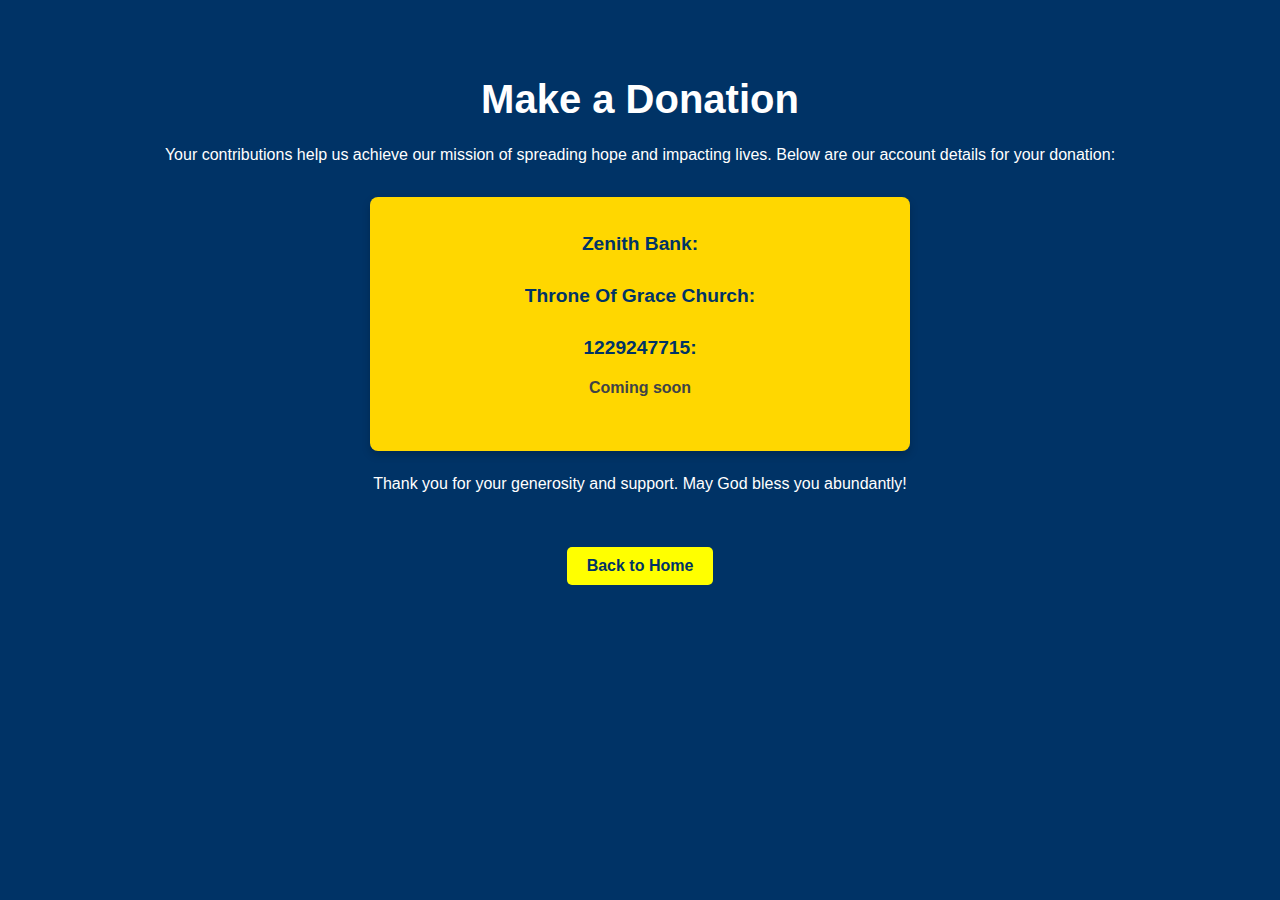
<file: donate.html>
<!DOCTYPE html>
<html lang="en">
<head>
    <meta charset="UTF-8">
    <meta name="viewport" content="width=device-width, initial-scale=1.0">
    <title>Donate Now</title>
    <link rel="stylesheet" href="donate.css">
</head>
<body>
    <section id="donate-page">
        <div class="container">
            <h1>Make a Donation</h1>
            <p>Your contributions help us achieve our mission of spreading hope and impacting lives. Below are our account details for your donation:</p>
            <div class="account-details">
                <h2>Zenith Bank:</h2>
                <p></p>
                <h2>Throne Of Grace Church:</h2>
                <p></p>
                <h2>1229247715:</h2>
                <p>Coming soon</p>
            </div>
            <p>Thank you for your generosity and support. May God bless you abundantly!</p>
            <a href="index.html" class="back-btn">Back to Home</a>
        </div>
    </section>
</body>
</html>
</file>
<file: donate.css>
/* General Styling */
body {
    margin: 0;
    font-family: Arial, sans-serif;
    background-color: #003366;
    color: white;
    text-align: center;
    
    margin-bottom: 2px;;
}

/* Donate Page Section */
#donate-page {
    padding: 50px 20px;
}

#donate-page h1 {
    font-size: 2.5rem;
    color: #ffff;
    margin-bottom: 20px;
}

#donate-page p {
    font-size: 1rem;
    line-height: 1.6;
    margin-bottom: 30px;
}

/* Account Details Section */
.account-details {
    margin: 20px auto;
    background-color: #FFD700;
    color: #3f4347;
    border-radius: 8px;
    padding: 20px;
    max-width: 500px;
    box-shadow: 0 4px 8px rgba(0, 0, 0, 0.2);
}

.account-details h2 {
    font-size: 1.2rem;
    color: #003366;
    margin-bottom: 10px;
}

.account-details p {
    font-size: 1rem;
    margin-bottom: 15px;
    font-weight: bold;
}

/* Back Button */
.back-btn {
    display: inline-block;
    background-color: yellow;
    color: #003366;
    padding: 10px 20px;
    text-decoration: none;
    border-radius: 5px;
    font-weight: bold;
    font-size: 1rem;
    margin-top: 20px;
}

.back-btn:hover {
    background-color: #ffc107;
}
</file>
